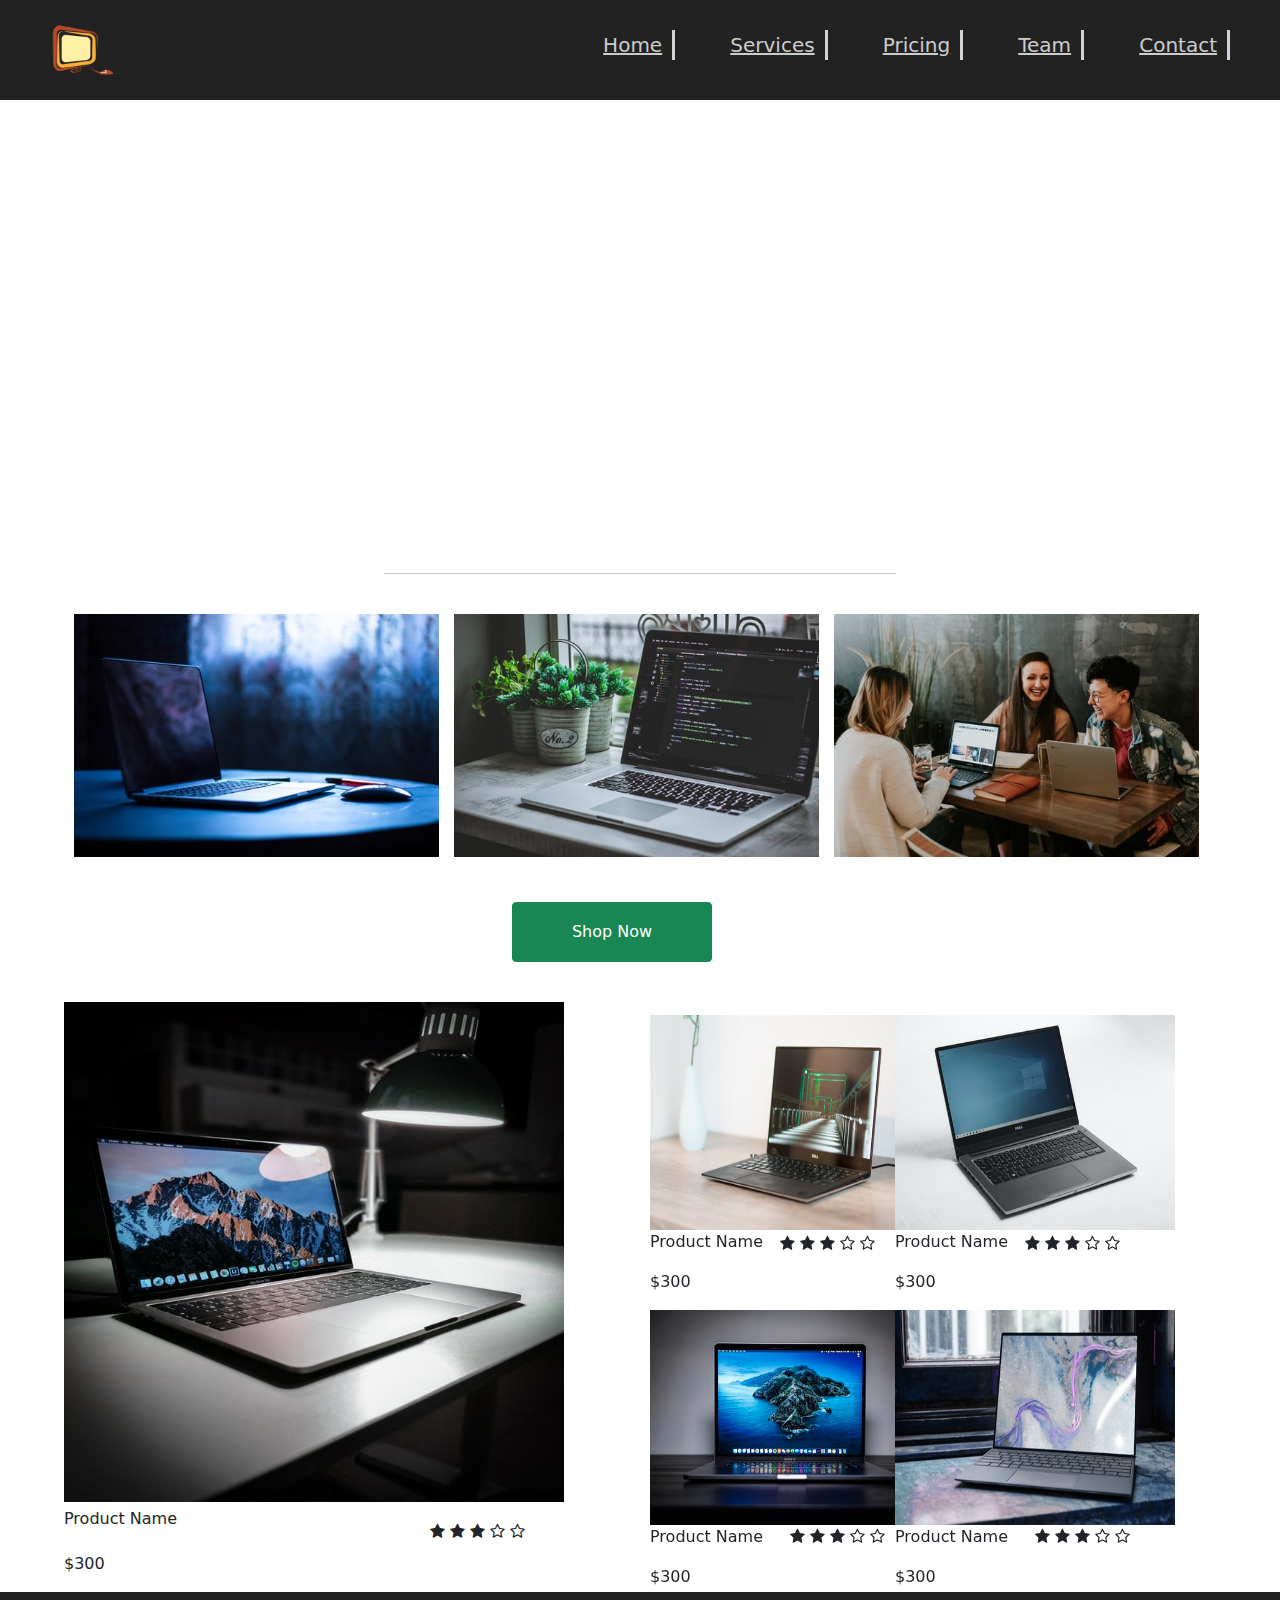
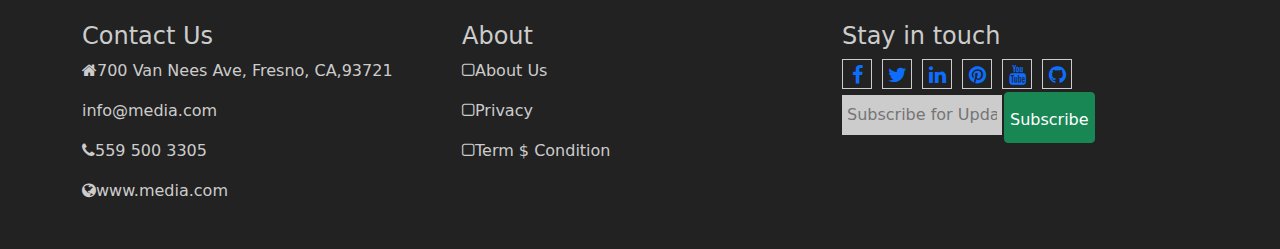
<file: index.html>
<!Doctype html>
<html lang="en">
<head>
    <meta charset="UTF-8">
    <meta http-equiv="X-UA-Compatible" content="IE=edge">
    <meta name="viewport" content="width=device-width, initial-scale=1.0">
    <link rel="stylesheet" href="index.css">
    <link rel="stylesheet" href="font-awesome-4.7.0/css/font-awesome.min.css">
    <link rel="stylesheet" href="Bootstrap/bootstrap-5.1.0-dist/css/bootstrap.min.css">
    <link rel="styledheet" href="services.css">
    <link rel="stylesheet" href="pricing.css">
    <link rel="stylesheet" href="team.css">
    <link rel="stylesheet" href="contact.css">

        
</head>
<body>

    <!-- NAVBAR-->
    <div id="home"></div>
    <div id="navbar">
        <ul>
         <li id="ab">
             <a href="https://www.google.com/"><img src="image/e14438c0b75d42e0201ab30f49c95693.png" alt="logo" class="logo">
            </a></li>
              <div class="link">   
         <li><a href="index.html" >Home</a></li>
            <li><a href="services.html" >Services</a></li>
            <li><a href="pricing.html">Pricing</a></li>
            <li><a href="team.html">Team</a></li>
            <li><a href="contact.html">Contact</a></li>
            
            </div>
        </ul>
    </div>


   <!--HEADER-->
   <header>
    <iframe width="1350" height="550" src="https://www.youtube.com/embed/1aqI7EnfbVM">
    </iframe>
    <hr id="line">
   </header>

    <!--SECTION-->

       <section>
         <img src="image/1.jpg" alt="Boy Go To School">
         <img src="image/2.jpg" alt="Boy Go To School">
         <img src="image/3.jpg" alt="Boy Go To School">
        </section>
          
        <!--Button-->
        <div>
        <a href="contact.html">
        <button class="btn btn-success btn-section"  type="button" value="go to link"> Shop Now</button></a>
        </div>
        

        <!--ARTICLE-->
    <article>
        <img class="art" src="image/5.jpg" alt="Boy Go To School">
        <p>Product Name</p>
        <div class="star-rate">
        <i class="fa fa-star" aria-hidden="true"></i>
        <i class="fa fa-star" aria-hidden="true"></i>
        <i class="fa fa-star" aria-hidden="true"></i>
        <i class="fa fa-star-o" aria-hidden="true"></i>
        <i class="fa fa-star-o" aria-hidden="true"></i>
        </div>
        <p>$300</p>
    </article>


    <!--ASIDE-->

    <aside class="first-aside">
        <div class="hei">
        <img class="four-img" src="image/4.jpg" alt="Boy Go To School">
        <p>Product Name</p>
        <div class="star1">
        <i class="fa fa-star" aria-hidden="true"></i>
        <i class="fa fa-star" aria-hidden="true"></i>
        <i class="fa fa-star" aria-hidden="true"></i>
        <i class="fa fa-star-o" aria-hidden="true"></i>
        <i class="fa fa-star-o" aria-hidden="true"></i>
        </div>
        <p>$300</p>
       </div>

       <div>
        <img class="four-img" src="image/6.jpg" alt="Boy Go To School">
        <p>Product Name</p>
        <div class="star2">
        <i class="fa fa-star" aria-hidden="true"></i>
        <i class="fa fa-star" aria-hidden="true"></i>
        <i class="fa fa-star" aria-hidden="true"></i>
        <i class="fa fa-star-o" aria-hidden="true"></i>
        <i class="fa fa-star-o" aria-hidden="true"></i>
        </div>
        <p>$300</p>
       </div>
       </aside>


    <aside class="aside1">
       <div>
        <img class="four-img" src="image/7.jpg" alt="Boy Go To School">
        <p>Product Name</p>
        <div class="star1">
        <i class="fa fa-star" aria-hidden="true"></i>
        <i class="fa fa-star" aria-hidden="true"></i>
        <i class="fa fa-star" aria-hidden="true"></i>
        <i class="fa fa-star-o" aria-hidden="true"></i>
        <i class="fa fa-star-o" aria-hidden="true"></i>
        </div>
        <p>$300</p>
       </div>

       <div>
        <img class="four-img" src="image/8.jpg" alt="Boy Go To School">
        <p>Product Name</p>
        <div class="star2">
        <i class="fa fa-star" aria-hidden="true"></i>
        <i class="fa fa-star" aria-hidden="true"></i>
        <i class="fa fa-star" aria-hidden="true"></i>
        <i class="fa fa-star-o" aria-hidden="true"></i>
        <i class="fa fa-star-o" aria-hidden="true"></i>
        </div>
        <p>$300</p>
       </div>
        </aside>

    

    <!--FOOTER-->

    <div id="footer" class="footer">
        <div class="container">
            <div class="row">
                <div class="col-lg-4 col-md-4">
                <h4>Contact Us</h4>
                <p><i class="fa fa-home" aria-hidden="true"></i>700 Van Nees Ave, Fresno, CA,93721 </p>
                <p><i class="fa fa-envelop" aria-hidden="true"></i>info@media.com</p>
                <p><i class="fa fa-phone" aria-hidden="true"></i>559 500 3305</p> 
                <p><i class="fa fa-globe" aria-hidden="true"></i>www.media.com</p>                   
                </div>

                <div class="col-lg-4 col-md-4">
                    <h4>About</h4>
                    <p><i class="fa fa-square-o" aria-hidden="true"></i>About Us</p>
                    <p><i class="fa fa-square-o" aria-hidden="true"></i>Privacy</p>
                    <p><i class="fa fa-square-o" aria-hidden="true"></i>Term $ Condition</p> 
                </div>

                    <div class="col-lg-4 col-md-4">
                        <h4>Stay in touch</h4>
                           <a href="https://www.facebook.com/"><i class="social fa fa-facebook" aria-hidden="true"></i></a>
                           <a href="https://twitter.com/"><i class="social fa fa-twitter" aria-hidden="true"></i></a>
                           <a href="https://www.linkedin.com/"><i class="social fa fa-linkedin" aria-hidden="true"></i></a> 
                           <a href="https://www.pinterest.com/"><i class="social fa fa-pinterest" aria-hidden="true"></i></a>
                           <a href="https://www.youtube.com/"><i class="social fa fa-youtube" aria-hidden="true"></i></a>
                           <a href="https://www.github.com/"><i class="social fa fa-github" aria-hidden="true"></i></a><br>
                           <input type="email" placeholder="Subscribe for Updates"><button class="btn btn-success" onclick="alert('Thank You For Subscibe')">Subscribe</button>                   
                        </div>
            </div>
        </div>
    </div>





</body>
</html>
</file>
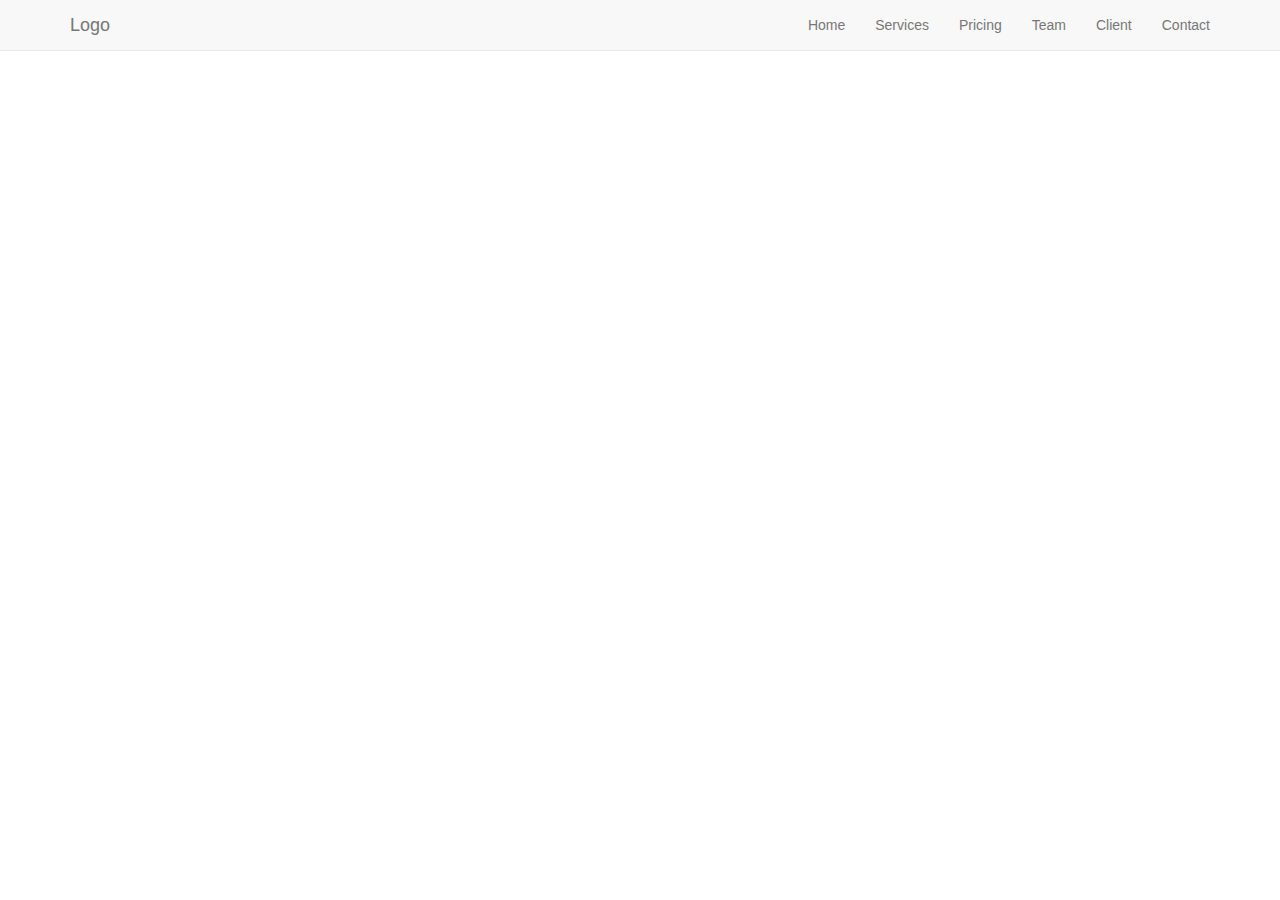
<file: Bootstrap/bootstrap-5.1.0-dist/index.html>
<!Doctype html>
<html lang="en">
  <head>
    <!-- Required meta tags -->
    <meta charset="utf-8">
    <meta name="viewport" content="width=device-width, initial-scale=1">
    <link rel="stylesheet" href="https://maxcdn.bootstrapcdn.com/bootstrap/3.4.1/css/bootstrap.min.css">
    <script src="https://ajax.googleapis.com/ajax/libs/jquery/3.5.1/jquery.min.js"></script>
    <script src="https://maxcdn.bootstrapcdn.com/bootstrap/3.4.1/js/bootstrap.min.js"></script>

    <link href="css/style.css" rel="stylesheet">
    
    <title>Hello, world!</title>   
</head>

  </head>
  <body>
    <!--NAVIGATION-->

    <div id="myNavbar" class="navbar navbar-default navbar-fixed-top" role="navigation">
        <div class="container">
            <div class="navbar-header">
                <button type="button" class="navbar-toggle" data-toggle="collapse" data-target=".navbar-collapse">
                    <span class="icon-bar"></span>
                    <span class="icon-bar"></span>
                    <span class="icon-bar"></span>
                </button>
                    <a href="#" class="navbar-brand">Logo</a>
            </div>
            <div class="navbar-collapse collapse">
                <ul class="nav navbar-nav navbar-right">
                    <li><a href="#header">Home</a></li>
                    <li><a href="#services">Services</a></li>
                    <li><a href="#pricing">Pricing</a></li>
                    <li><a href="#team">Team</a></li>
                    <li><a href="#client">Client</a></li>
                    <li><a href="#contact">Contact</a></li>
                </ul> 
            </div>
        </div>
    </div>

    











    
  </body>
</html>
</file>
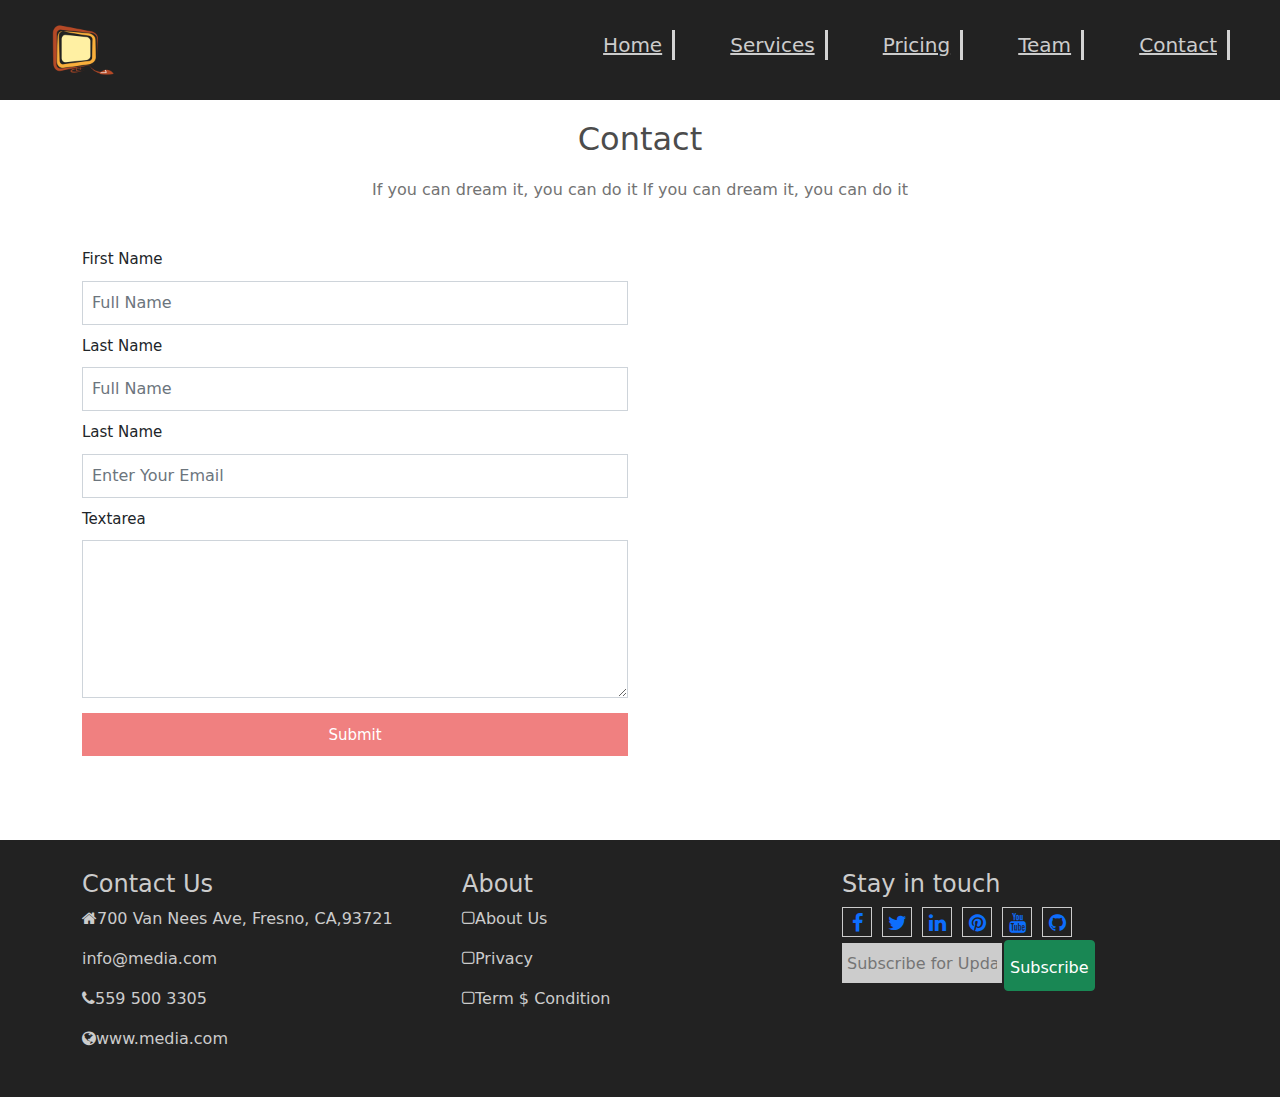
<file: contact.html>
<!Doctype html>
<html lang="en">
<head>
    <meta charset="UTF-8">
    <meta http-equiv="X-UA-Compatible" content="IE=edge">
    <meta name="viewport" content="width=device-width, initial-scale=1.0">
    <link rel="stylesheet" href="index.css">
    <link rel="stylesheet" href="font-awesome-4.7.0/css/font-awesome.min.css">
    <link rel="stylesheet" href="Bootstrap/bootstrap-5.1.0-dist/css/bootstrap.min.css">
    <link rel="stylesheet" href="services.css">
    <link rel="stylesheet" href="First Home Work.css">
    <link rel="stylesheet" href="pricing.css">
    <link rel="stylesheet" href="team.css">
    <link rel="stylesheet" href="contact.css">
        
</head>
<body>

    <!-- NAVBAR-->
    <div id="home"></div>
    <div id="navbar">
        <ul>
         <li id="ab">
             <a href="https://www.google.com/"><img src="image/e14438c0b75d42e0201ab30f49c95693.png" alt="logo" class="logo">
            </a></li>
              <div class="link">   
         <li><a href="index.html">Home</a></li>
            <li><a href="services.html" >Services</a></li>
            <li><a href="pricing.html" >Pricing</a></li>
            <li><a href="team.html">Team</a></li>
            <li><a href="contact.html">Contact</a></li>
            
            </div>
        </ul>
    </div>


     <!--CONTACT PAGE-->
          
     <form action="/action_page.php">
        <div id="contact" class="contact">
            <div class="container">
                <div class="row">
                    
                    <h2>Contact</h2>
                    <p>If you can dream it, you can do it If you can dream it, you can do it</p>
                    <div class="col-lg-6 col-md-6">
                        <label for="fname">First Name</label>
                        <input type="text" class="form-control"  placeholder="Full Name">

                        <label for="lname">Last Name</label>
                        <input type="text" class="form-control"  placeholder="Full Name">

                        <label for="email">Last Name</label>
                        <input type="text" class="form-control"  placeholder="Enter Your Email">

                        <label for="text">Textarea</label>
                        <textarea name="" cols="80" rows="6" class="form-control"></textarea>
                        <button class="btn btn-lg"
                        onclick="alert('Your Information Is Received')">Submit</button>
                    </div>
                    <div class="col-lg-6 col-md-6">
                      <iframe width="650" height="515" src="https://www.google.com/maps/embed?pb=!1m18!1m12!1m3!1d3197.6042401462955!2d-119.78796568552866!3d36.73206497996261!2m3!1f0!2f0!3f0!3m2!1i1024!2i768!4f13.1!3m3!1m2!1s0x809460a5cfdf4b6b%3A0xab092ce50c284a0a!2sBitwise%20Industries!5e0!3m2!1sen!2sus!4v1631673022976!5m2!1sen!2sus"></iframe>
                      </iframe>
                    </div>
                </div>
            </div>
        </div>
  </form>


    
    
    <div id="footer" class="footer">
        <div class="container">
            <div class="row">
                <div class="col-lg-4 col-md-4">
                <h4>Contact Us</h4>
                <p><i class="fa fa-home" aria-hidden="true"></i>700 Van Nees Ave, Fresno, CA,93721 </p>
                <p><i class="fa fa-envelop" aria-hidden="true"></i>info@media.com</p>
                <p><i class="fa fa-phone" aria-hidden="true"></i>559 500 3305</p> 
                <p><i class="fa fa-globe" aria-hidden="true"></i>www.media.com</p>                   
                </div>

                <div class="col-lg-4 col-md-4">
                    <h4>About</h4>
                    <p><i class="fa fa-square-o" aria-hidden="true"></i>About Us</p>
                    <p><i class="fa fa-square-o" aria-hidden="true"></i>Privacy</p>
                    <p><i class="fa fa-square-o" aria-hidden="true"></i>Term $ Condition</p> 
                </div>

                    <div class="col-lg-4 col-md-4">
                        <h4>Stay in touch</h4>
                           <a href="https://www.facebook.com/"><i class="social fa fa-facebook" aria-hidden="true"></i></a>
                           <a href="https://twitter.com/"><i class="social fa fa-twitter" aria-hidden="true"></i></a>
                           <a href="https://www.linkedin.com/"><i class="social fa fa-linkedin" aria-hidden="true"></i></a> 
                           <a href="https://www.pinterest.com/"><i class="social fa fa-pinterest" aria-hidden="true"></i></a>
                           <a href="https://www.youtube.com/"><i class="social fa fa-youtube" aria-hidden="true"></i></a>
                           <a href="https://www.github.com/"><i class="social fa fa-github" aria-hidden="true"></i></a><br>
                           <input type="email" placeholder="Subscribe for Updates"><button class="btn btn-success" onclick="alert('Thank You For Subscibe')">Subscribe</button>                   
                        </div>
            </div>
        </div>
    </div>

    </body>
    </html>
</file>
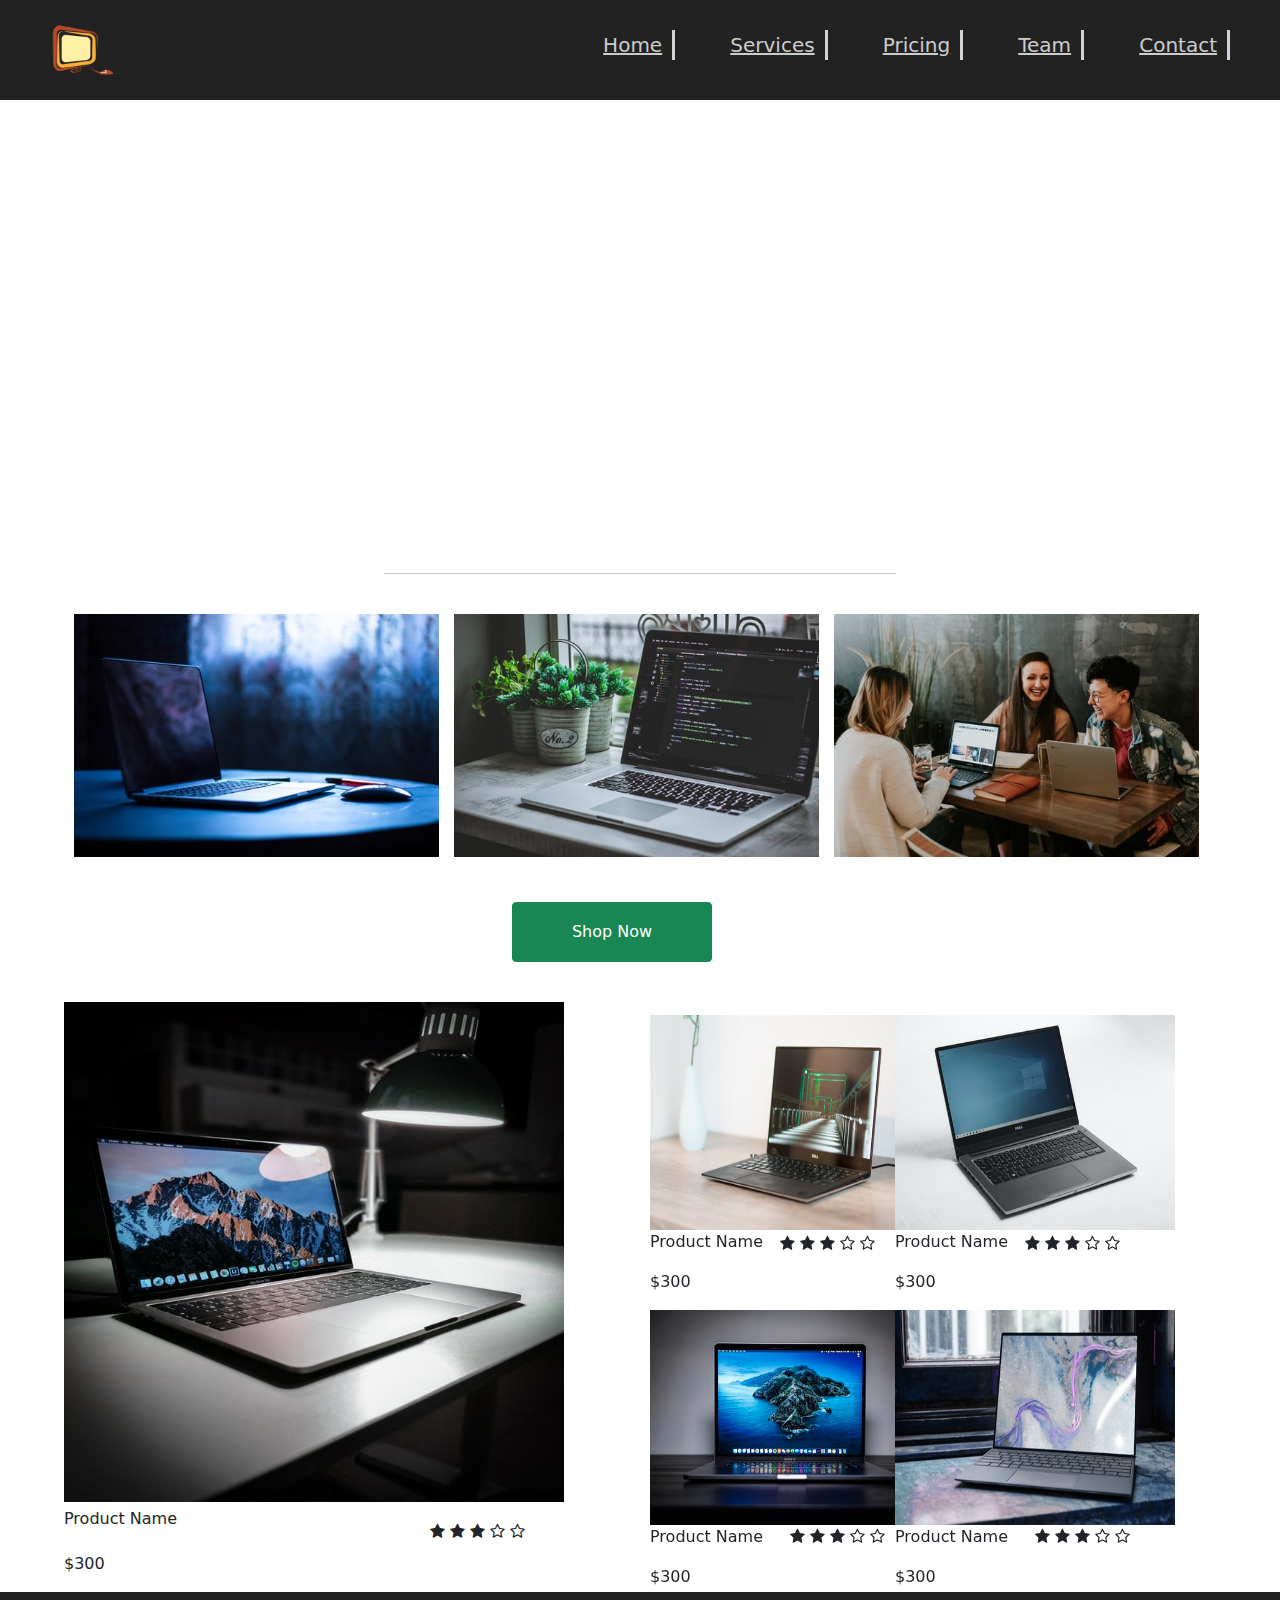
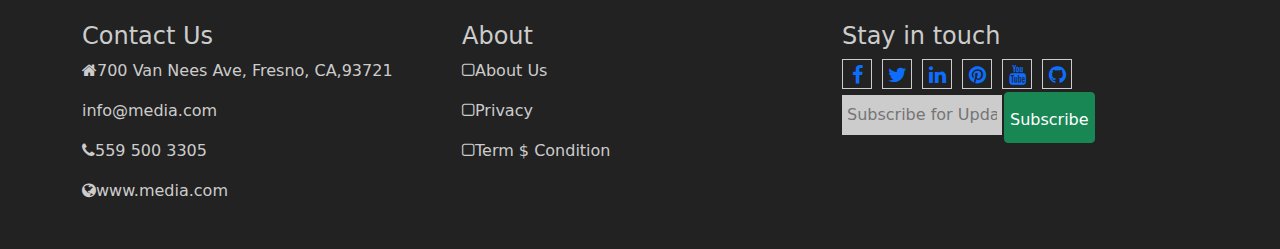
<file: homework.html>
<!Doctype html>
<html lang="en">
<head>
    <meta charset="UTF-8">
    <meta http-equiv="X-UA-Compatible" content="IE=edge">
    <meta name="viewport" content="width=device-width, initial-scale=1.0">
    <link rel="stylesheet" href="First Home Work.css">
    <link rel="stylesheet" href="font-awesome-4.7.0/css/font-awesome.min.css">
    <link rel="stylesheet" href="Bootstrap/bootstrap-5.1.0-dist/css/bootstrap.min.css">
    <link rel="styledheet" href="services.css">
    <link rel="stylesheet" href="pricing.css">
    <link rel="stylesheet" href="team.css">
    <link rel="stylesheet" href="contact.css">

        
</head>
<body>

    <!-- NAVBAR-->
    <div id="home"></div>
    <div id="navbar">
        <ul>
         <li id="ab">
             <a href="https://www.google.com/"><img src="/image/e14438c0b75d42e0201ab30f49c95693.png" alt="logo" class="logo">
            </a></li>
              <div class="link">   
         <li><a href="#home" >Home</a></li>
            <li><a href="services.html" >Services</a></li>
            <li><a href="pricing.html">Pricing</a></li>
            <li><a href="team.html">Team</a></li>
            <li><a href="contact.html">Contact</a></li>
            
            </div>
        </ul>
    </div>


   <!--HEADER-->
   <header>
    <iframe width="1350" height="550" src="https://www.youtube.com/embed/1aqI7EnfbVM">
    </iframe>
    <hr id="line">
   </header>

    <!--SECTION-->

       <section>
         <img src="image/1.jpg" alt="Boy Go To School">
         <img src="image/2.jpg" alt="Boy Go To School">
         <img src="image/3.jpg" alt="Boy Go To School">
        </section>
          
        <!--Button-->
        <div>
        <a href="https://google.com">
        <button class="btn btn-success btn-section"  type="button" value="go to link"> Shop Now</button></a>
        </div>
        

        <!--ARTICLE-->
    <article>
        <img class="art" src="image/5.jpg" alt="Boy Go To School">
        <p>Product Name</p>
        <div class="star-rate">
        <i class="fa fa-star" aria-hidden="true"></i>
        <i class="fa fa-star" aria-hidden="true"></i>
        <i class="fa fa-star" aria-hidden="true"></i>
        <i class="fa fa-star-o" aria-hidden="true"></i>
        <i class="fa fa-star-o" aria-hidden="true"></i>
        </div>
        <p>$300</p>
    </article>


    <!--ASIDE-->

    <aside class="first-aside">
        <div class="hei">
        <img class="four-img" src="image/4.jpg" alt="Boy Go To School">
        <p>Product Name</p>
        <div class="star1">
        <i class="fa fa-star" aria-hidden="true"></i>
        <i class="fa fa-star" aria-hidden="true"></i>
        <i class="fa fa-star" aria-hidden="true"></i>
        <i class="fa fa-star-o" aria-hidden="true"></i>
        <i class="fa fa-star-o" aria-hidden="true"></i>
        </div>
        <p>$300</p>
       </div>

       <div>
        <img class="four-img" src="image/6.jpg" alt="Boy Go To School">
        <p>Product Name</p>
        <div class="star2">
        <i class="fa fa-star" aria-hidden="true"></i>
        <i class="fa fa-star" aria-hidden="true"></i>
        <i class="fa fa-star" aria-hidden="true"></i>
        <i class="fa fa-star-o" aria-hidden="true"></i>
        <i class="fa fa-star-o" aria-hidden="true"></i>
        </div>
        <p>$300</p>
       </div>
       </aside>


    <aside class="aside1">
       <div>
        <img class="four-img" src="image/7.jpg" alt="Boy Go To School">
        <p>Product Name</p>
        <div class="star1">
        <i class="fa fa-star" aria-hidden="true"></i>
        <i class="fa fa-star" aria-hidden="true"></i>
        <i class="fa fa-star" aria-hidden="true"></i>
        <i class="fa fa-star-o" aria-hidden="true"></i>
        <i class="fa fa-star-o" aria-hidden="true"></i>
        </div>
        <p>$300</p>
       </div>

       <div>
        <img class="four-img" src="image/8.jpg" alt="Boy Go To School">
        <p>Product Name</p>
        <div class="star2">
        <i class="fa fa-star" aria-hidden="true"></i>
        <i class="fa fa-star" aria-hidden="true"></i>
        <i class="fa fa-star" aria-hidden="true"></i>
        <i class="fa fa-star-o" aria-hidden="true"></i>
        <i class="fa fa-star-o" aria-hidden="true"></i>
        </div>
        <p>$300</p>
       </div>
        </aside>

    

    <!--FOOTER-->

    <div id="footer" class="footer">
        <div class="container">
            <div class="row">
                <div class="col-lg-4 col-md-4">
                <h4>Contact Us</h4>
                <p><i class="fa fa-home" aria-hidden="true"></i>700 Van Nees Ave, Fresno, CA,93721 </p>
                <p><i class="fa fa-envelop" aria-hidden="true"></i>info@media.com</p>
                <p><i class="fa fa-phone" aria-hidden="true"></i>559 500 3305</p> 
                <p><i class="fa fa-globe" aria-hidden="true"></i>www.media.com</p>                   
                </div>

                <div class="col-lg-4 col-md-4">
                    <h4>About</h4>
                    <p><i class="fa fa-square-o" aria-hidden="true"></i>About Us</p>
                    <p><i class="fa fa-square-o" aria-hidden="true"></i>Privacy</p>
                    <p><i class="fa fa-square-o" aria-hidden="true"></i>Term $ Condition</p> 
                </div>

                    <div class="col-lg-4 col-md-4">
                        <h4>Stay in touch</h4>
                           <a href="https://www.facebook.com/"><i class="social fa fa-facebook" aria-hidden="true"></i></a>
                           <a href="https://twitter.com/"><i class="social fa fa-twitter" aria-hidden="true"></i></a>
                           <a href="https://www.linkedin.com/"><i class="social fa fa-linkedin" aria-hidden="true"></i></a> 
                           <a href="https://www.pinterest.com/"><i class="social fa fa-pinterest" aria-hidden="true"></i></a>
                           <a href="https://www.youtube.com/"><i class="social fa fa-youtube" aria-hidden="true"></i></a>
                           <a href="https://www.github.com/"><i class="social fa fa-github" aria-hidden="true"></i></a><br>
                           <input type="email" placeholder="Subscribe for Updates"><button class="btn btn-success" onclick="alert('Thank You For Subscibe')">Subscribe</button>                   
                        </div>
            </div>
        </div>
    </div>





</body>
</html>
</file>
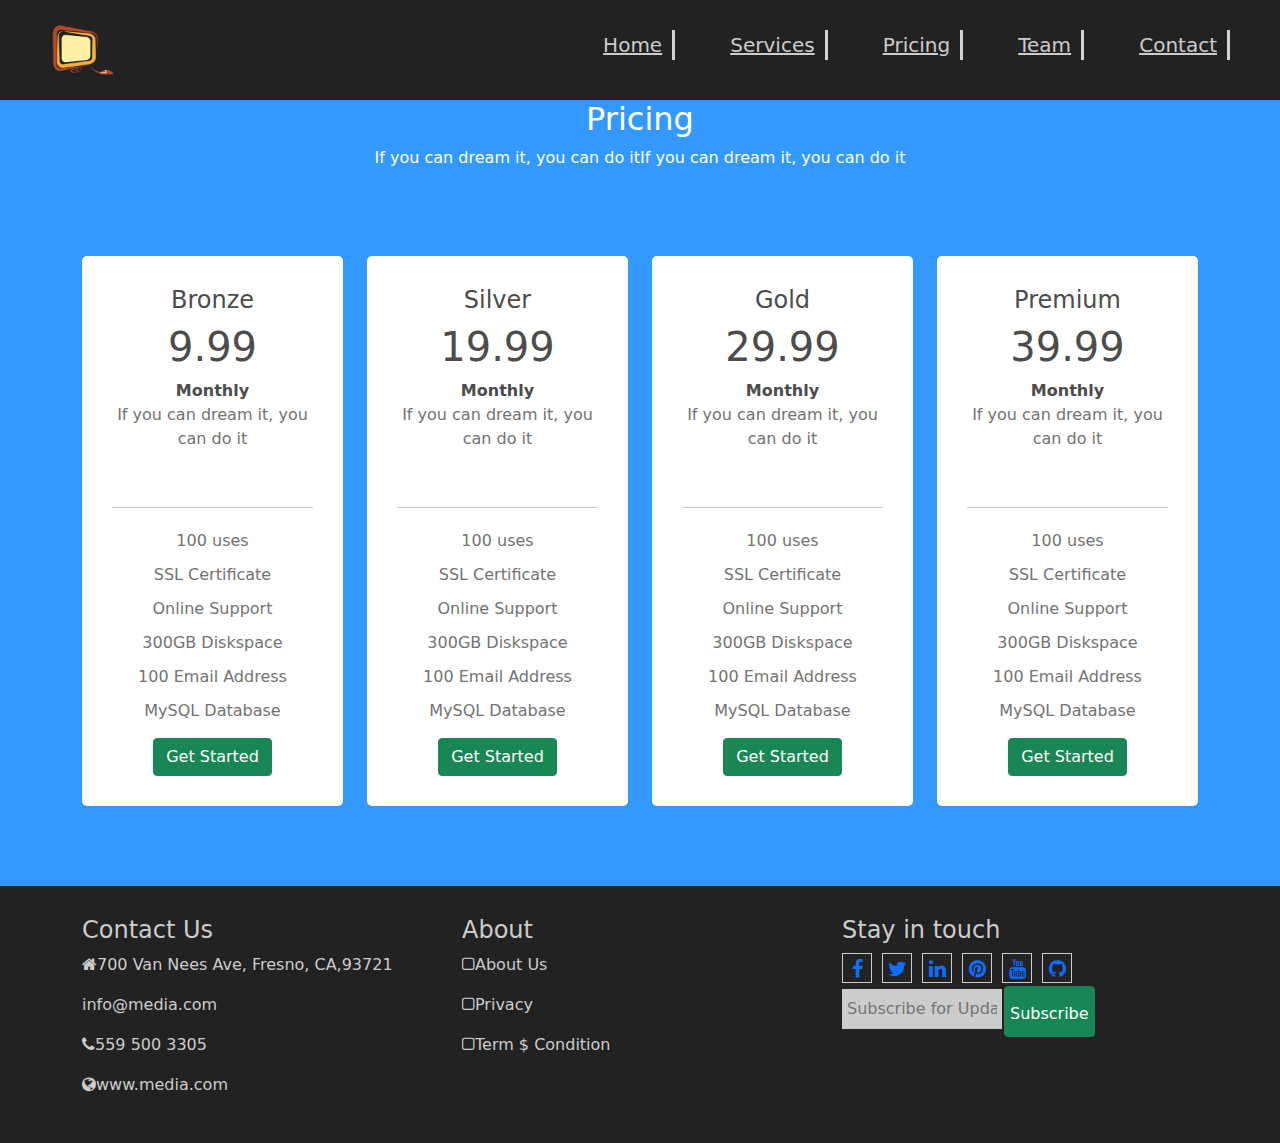
<file: pricing.html>
<!Doctype html>
<html lang="en">
<head>
    <meta charset="UTF-8">
    <meta http-equiv="X-UA-Compatible" content="IE=edge">
    <meta name="viewport" content="width=device-width, initial-scale=1.0">
    <link rel="stylesheet" href="index.css">
    <link rel="stylesheet" href="font-awesome-4.7.0/css/font-awesome.min.css">
    <link rel="stylesheet" href="Bootstrap/bootstrap-5.1.0-dist/css/bootstrap.min.css">
    <link rel="stylesheet" href="services.css">
    <link rel="stylesheet" href="First Home Work.css">
    <link rel="stylesheet" href="pricing.css">
    <link rel="stylesheet" href="team.css">
    <link rel="stylesheet" href="contact.css">
        
</head>
<body>

    <!-- NAVBAR-->
    <div id="home"></div>
    <div id="navbar">
        <ul>
         <li id="ab">
             <a href="https://www.google.com/"><img src="image/e14438c0b75d42e0201ab30f49c95693.png" alt="logo" class="logo">
            </a></li>
              <div class="link">   
         <li><a href="index.html">Home</a></li>
            <li><a href="services.html" >Services</a></li>
            <li><a href="pricing.html" >Pricing</a></li>
            <li><a href="team.html">Team</a></li>
            <li><a href="contact.html">Contact</a></li>
            
            </div>
        </ul>
    </div>


 <!--PRICING-->
 <div id="pricing" class="pricing">
    <div class="container">
        <div class="row">
            <h2>Pricing</h2>
            <p>If you can dream it, you can do itIf you can dream it, you can do it</p>
            <div class="col-lg-3 col-md-3">
                <div class="pacakages">
                    <h4>Bronze</h4>
                    <h1>9.99</h1>
                    <b>Monthly</b>
                    <p>If you can dream it, you can do it</p>
                    <hr>
                    <li>100 uses</li>
                    <li>SSL Certificate</li>
                    <li>Online Support</li>
                    <li>300GB Diskspace</li>
                    <li>100 Email Address</li>
                    <li>MySQL Database</li>
                    <a href="#contact"><button class="btn btn-success">Get Started</button></a>
                </div>
                </div>

                <div class="col-lg-3 col-md-3">
                    <div class="pacakages">
                        <h4>Silver</h4>
                        <h1>19.99</h1>
                        <b>Monthly</b>
                        <p>If you can dream it, you can do it</p>
                        <hr>
                        <li>100 uses</li>
                        <li>SSL Certificate</li>
                        <li>Online Support</li>
                        <li>300GB Diskspace</li>
                        <li>100 Email Address</li>
                        <li>MySQL Database</li>
                        <a href="#contact"><button class="btn btn-success">Get Started</button></a>
                    </div>
                    </div>


                    <div class="col-lg-3 col-md-3">
                        <div class="pacakages">
                            <h4>Gold</h4>
                            <h1>29.99</h1>
                            <b>Monthly</b>
                            <p>If you can dream it, you can do it</p>
                            <hr>
                            <li>100 uses</li>
                            <li>SSL Certificate</li>
                            <li>Online Support</li>
                            <li>300GB Diskspace</li>
                            <li>100 Email Address</li>
                            <li>MySQL Database</li>
                            <a href="#contact"><button class="btn btn-success">Get Started</button></a>
                        </div>
                        </div>


                        <div class="col-lg-3 col-md-3">
                            <div class="pacakages">
                                <h4>Premium</h4>
                                <h1>39.99</h1>
                                <b>Monthly</b>
                                <p>If you can dream it, you can do it</p>
                                <hr>
                                <li>100 uses</li>
                                <li>SSL Certificate</li>
                                <li>Online Support</li>
                                <li>300GB Diskspace</li>
                                <li>100 Email Address</li>
                                <li>MySQL Database</li>
                                <a href="#contact"><button class="btn btn-success">Get Started</button></a>
                            </div>
                            </div>
            </div>
        </div>
    </div>
<!--End Pricing Section-->

    
    
    <div id="footer" class="footer">
        <div class="container">
            <div class="row">
                <div class="col-lg-4 col-md-4">
                <h4>Contact Us</h4>
                <p><i class="fa fa-home" aria-hidden="true"></i>700 Van Nees Ave, Fresno, CA,93721 </p>
                <p><i class="fa fa-envelop" aria-hidden="true"></i>info@media.com</p>
                <p><i class="fa fa-phone" aria-hidden="true"></i>559 500 3305</p> 
                <p><i class="fa fa-globe" aria-hidden="true"></i>www.media.com</p>                   
                </div>

                <div class="col-lg-4 col-md-4">
                    <h4>About</h4>
                    <p><i class="fa fa-square-o" aria-hidden="true"></i>About Us</p>
                    <p><i class="fa fa-square-o" aria-hidden="true"></i>Privacy</p>
                    <p><i class="fa fa-square-o" aria-hidden="true"></i>Term $ Condition</p> 
                </div>

                    <div class="col-lg-4 col-md-4">
                        <h4>Stay in touch</h4>
                           <a href="https://www.facebook.com/"><i class="social fa fa-facebook" aria-hidden="true"></i></a>
                           <a href="https://twitter.com/"><i class="social fa fa-twitter" aria-hidden="true"></i></a>
                           <a href="https://www.linkedin.com/"><i class="social fa fa-linkedin" aria-hidden="true"></i></a> 
                           <a href="https://www.pinterest.com/"><i class="social fa fa-pinterest" aria-hidden="true"></i></a>
                           <a href="https://www.youtube.com/"><i class="social fa fa-youtube" aria-hidden="true"></i></a>
                           <a href="https://www.github.com/"><i class="social fa fa-github" aria-hidden="true"></i></a><br>
                           <input type="email" placeholder="Subscribe for Updates"><button class="btn btn-success" onclick="alert('Thank You For Subscibe')">Subscribe</button>                   
                        </div>
            </div>
        </div>
    </div>

    </body>
    </html>
</file>
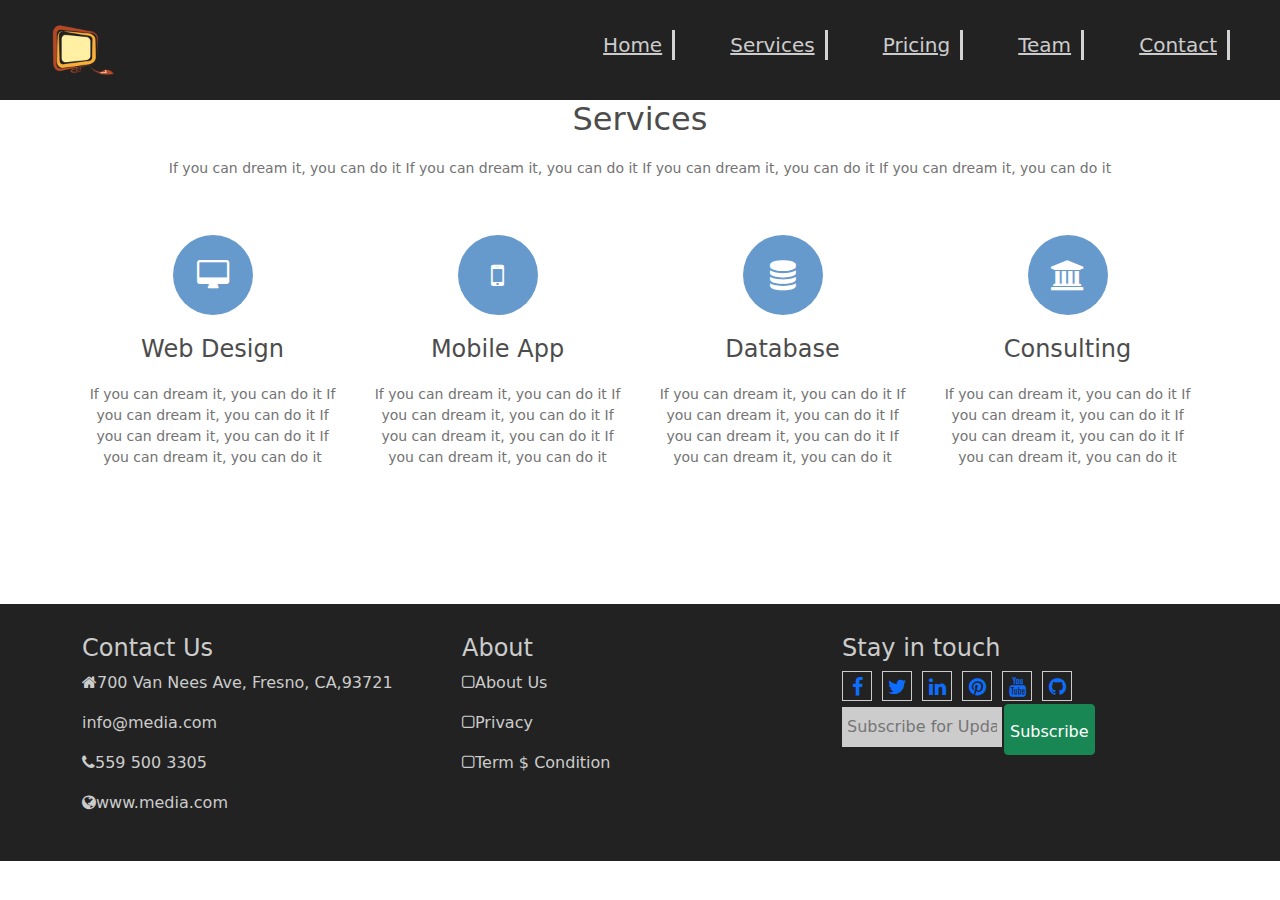
<file: services.html>
<!Doctype html>
<html lang="en">
<head>
    <meta charset="UTF-8">
    <meta http-equiv="X-UA-Compatible" content="IE=edge">
    <meta name="viewport" content="width=device-width, initial-scale=1.0">
    <link rel="stylesheet" href="index.css">
    <link rel="stylesheet" href="font-awesome-4.7.0/css/font-awesome.min.css">
    <link rel="stylesheet" href="Bootstrap/bootstrap-5.1.0-dist/css/bootstrap.min.css">
    <link rel="stylesheet" href="services.css">
    <link rel="stylesheet" href="First Home Work.css">
    <link rel="stylesheet" href="pricing.css">
    <link rel="stylesheet" href="team.css">
    <link rel="stylesheet" href="contact.css">

        
</head>
<body>

    <!-- NAVBAR-->
    <div id="home"></div>
    <div id="navbar">
        <ul>
         <li id="ab">
             <a href="https://www.google.com/"><img src="image/e14438c0b75d42e0201ab30f49c95693.png" alt="logo" class="logo">
            </a></li>
              <div class="link">   
         <li><a href="index.html">Home</a></li>
            <li><a href="services.html">Services</a></li>
            <li><a href="pricing.html">Pricing</a></li>
            <li><a href="team.html">Team</a></li>
            <li><a href="contact.html">Contact</a></li>
            
            </div>
        </ul>
    </div>


      <!--SERVICE SECTION-->
            
      <div id="services" class="services">
        <div class="container">
            <h2>Services</h2>
            <p>If you can dream it, you can do it If you can dream it, you can do it
                If you can dream it, you can do it If you can dream it, you can do it
            </p>
            <div class="row">
                <div class="col-lg-3 col-md-3">
                    <i class="fa fa-desktop" aria-hidden="true"></i>
                    <h4>Web Design</h4>
                    <p>If you can dream it, you can do it If you can dream it, you can do it If you can dream it, you can do it If you can dream it, you can do it</p>
            </div>
            <div class="col-lg-3 col-md-3">
                <i class="fa fa-mobile" aria-hidden="true"></i>
                <h4>Mobile App</h4>
                <p>If you can dream it, you can do it If you can dream it, you can do it If you can dream it, you can do it If you can dream it, you can do it</p>
        </div>
        <div class="col-lg-3 col-md-3">
            <i class="fa fa-database" aria-hidden="true"></i>
            <h4>Database</h4>
            <p>If you can dream it, you can do it If you can dream it, you can do it If you can dream it, you can do it If you can dream it, you can do it</p>
    </div>
    <div class="col-lg-3 col-md-3">
        <i class="fa fa-university" aria-hidden="true"></i>
        <h4>Consulting</h4>
        <p>If you can dream it, you can do it If you can dream it, you can do it If you can dream it, you can do it If you can dream it, you can do it</p>
</div>
                </div>
        </div>
    </div>
    <!--END SERVICE SECTION-->
    
    
    <div id="footer" class="footer">
        <div class="container">
            <div class="row">
                <div class="col-lg-4 col-md-4">
                <h4>Contact Us</h4>
                <p><i class="fa fa-home" aria-hidden="true"></i>700 Van Nees Ave, Fresno, CA,93721 </p>
                <p><i class="fa fa-envelop" aria-hidden="true"></i>info@media.com</p>
                <p><i class="fa fa-phone" aria-hidden="true"></i>559 500 3305</p> 
                <p><i class="fa fa-globe" aria-hidden="true"></i>www.media.com</p>                   
                </div>

                <div class="col-lg-4 col-md-4">
                    <h4>About</h4>
                    <p><i class="fa fa-square-o" aria-hidden="true"></i>About Us</p>
                    <p><i class="fa fa-square-o" aria-hidden="true"></i>Privacy</p>
                    <p><i class="fa fa-square-o" aria-hidden="true"></i>Term $ Condition</p> 
                </div>

                    <div class="col-lg-4 col-md-4">
                        <h4>Stay in touch</h4>
                           <a href="https://www.facebook.com/"><i class="social fa fa-facebook" aria-hidden="true"></i></a>
                           <a href="https://twitter.com/"><i class="social fa fa-twitter" aria-hidden="true"></i></a>
                           <a href="https://www.linkedin.com/"><i class="social fa fa-linkedin" aria-hidden="true"></i></a> 
                           <a href="https://www.pinterest.com/"><i class="social fa fa-pinterest" aria-hidden="true"></i></a>
                           <a href="https://www.youtube.com/"><i class="social fa fa-youtube" aria-hidden="true"></i></a>
                           <a href="https://www.github.com/"><i class="social fa fa-github" aria-hidden="true"></i></a><br>
                           <input type="email" placeholder="Subscribe for Updates"><button class="btn btn-success" onclick="alert('Thank You For Subscibe')">Subscribe</button>                   
                        </div>
            </div>
        </div>
    </div>

    </body>
    </html>
</file>
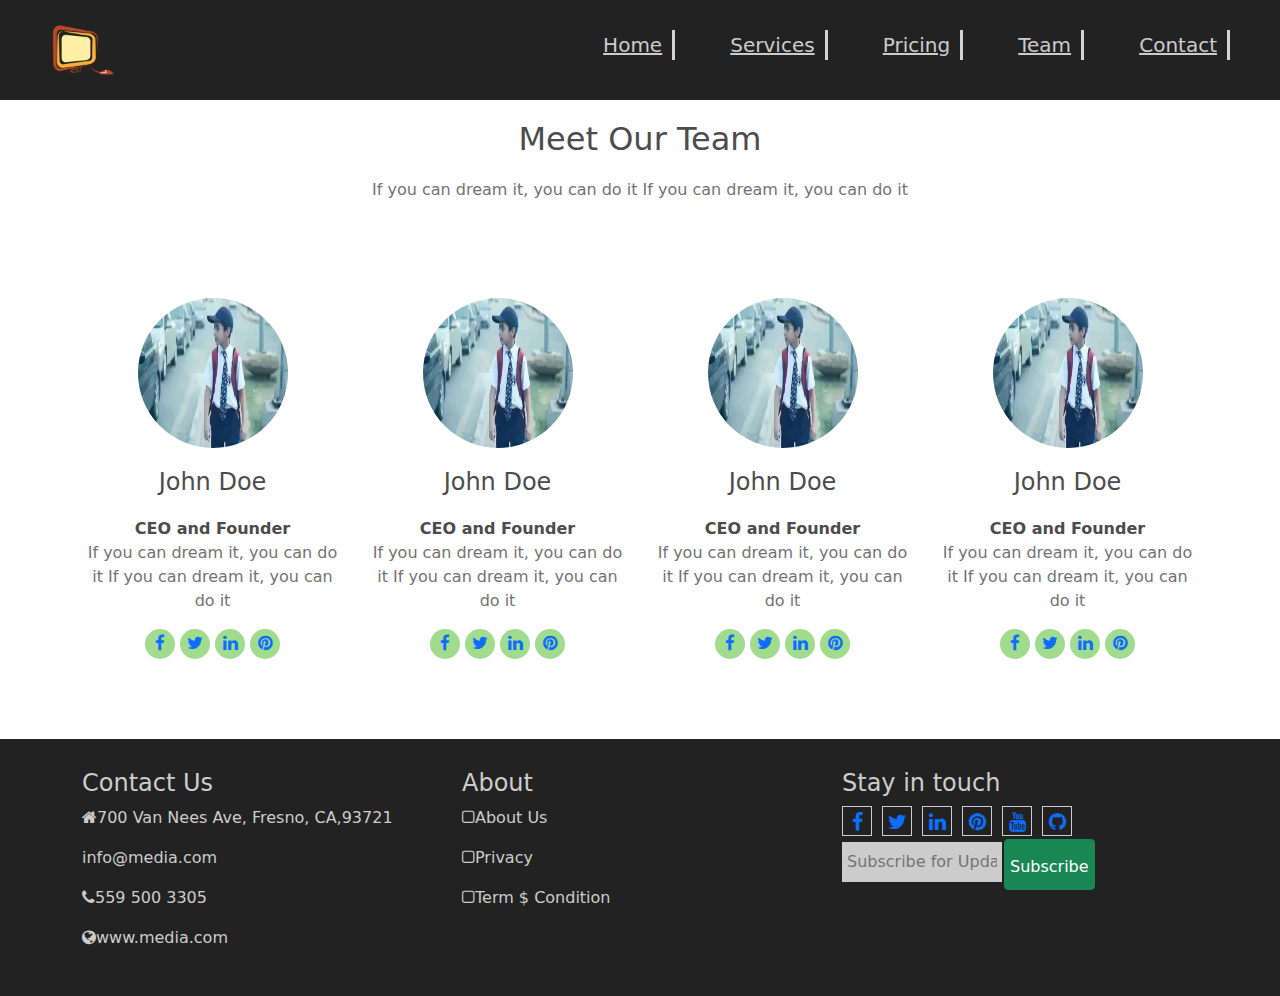
<file: team.html>
<!Doctype html>
<html lang="en">
<head>
    <meta charset="UTF-8">
    <meta http-equiv="X-UA-Compatible" content="IE=edge">
    <meta name="viewport" content="width=device-width, initial-scale=1.0">
    <link rel="stylesheet" href="index.css">
    <link rel="stylesheet" href="font-awesome-4.7.0/css/font-awesome.min.css">
    <link rel="stylesheet" href="Bootstrap/bootstrap-5.1.0-dist/css/bootstrap.min.css">
    <link rel="stylesheet" href="services.css">
    <link rel="stylesheet" href="First Home Work.css">
    <link rel="stylesheet" href="pricing.css">
    <link rel="stylesheet" href="team.css">
    <link rel="stylesheet" href="contact.css">
        
</head>
<body>

    <!-- NAVBAR-->
    <div id="home"></div>
    <div id="navbar">
        <ul>
         <li id="ab">
             <a href="https://www.google.com/"><img src="image/e14438c0b75d42e0201ab30f49c95693.png" alt="logo" class="logo">
            </a></li>
              <div class="link">   
         <li><a href="index.html">Home</a></li>
            <li><a href="services.html" >Services</a></li>
            <li><a href="pricing.html" >Pricing</a></li>
            <li><a href="team.html">Team</a></li>
            <li><a href="contact.html">Contact</a></li>
            
            </div>
        </ul>
    </div>


  <!--TEAM SECTION-->
  <div id="team" class="team">
    <div class="container">
        <div class="row">
            <h2>Meet Our Team</h2>
            <p>If you can dream it, you can do it If you can dream it, you can do it</p>
            <div class=" col-lg-3 col-md-3">
                <img src="/image/safe_image.jpg" alt="Boy">
                <h4>John Doe</h4>
                <b>CEO and Founder</b>
                <p>If you can dream it, you can do it If you can dream it, you can do it</p>
                <a href="https://www.facebook.com/"><i class="fa fa-facebook" aria-hidden="true"></i></a>
                <a href="https://www.twitter.com/"><i class="fa fa-twitter" aria-hidden="true"></i></a>
                <a href="https://www.linkedin.com/"><i class="fa fa-linkedin" aria-hidden="true"></i></a>
                <a href="https://www.pinterest.com/"><i class="fa fa-pinterest" aria-hidden="true"></i></a>
            </div> 

            <div class=" col-lg-3 col-md-3">
                <img src="/image/safe_image.jpg" alt="Boy">
                <h4>John Doe</h4>
                <b>CEO and Founder</b>
                <p>If you can dream it, you can do it If you can dream it, you can do it</p>
                <a href="https://www.facebook.com/"><i class="fa fa-facebook" aria-hidden="true"></i></a>
                <a href="https://www.twitter.com/"><i class="fa fa-twitter" aria-hidden="true"></i></a>
                <a href="https://www.linkedin.com/"><i class="fa fa-linkedin" aria-hidden="true"></i></a>
                <a href="https://www.pinterest.com/"><i class="fa fa-pinterest" aria-hidden="true"></i></a>
            </div> 

            <div class=" col-lg-3 col-md-3">
                <img src="/image/safe_image.jpg" alt="Boy">
                <h4>John Doe</h4>
                <b>CEO and Founder</b>
                <p>If you can dream it, you can do it If you can dream it, you can do it</p>
                <a href="https://www.facebook.com/"><i class="fa fa-facebook" aria-hidden="true"></i></a>
                <a href="https://www.twitter.com/"><i class="fa fa-twitter" aria-hidden="true"></i></a>
                <a href="https://www.linkedin.com/"><i class="fa fa-linkedin" aria-hidden="true"></i></a>
                <a href="https://www.pinterest.com/"><i class="fa fa-pinterest" aria-hidden="true"></i></a>
            </div> 

            <div class=" col-lg-3 col-md-3">
                <img src="/image/safe_image.jpg" alt="Boy">
                <h4>John Doe</h4>
                <b>CEO and Founder</b>
                <p>If you can dream it, you can do it If you can dream it, you can do it</p>
                <a href="https://www.facebook.com/"><i class="fa fa-facebook" aria-hidden="true"></i></a>
                <a href="https://www.twitter.com/"><i class="fa fa-twitter" aria-hidden="true"></i></a>
                <a href="https://www.linkedin.com/"><i class="fa fa-linkedin" aria-hidden="true"></i></a>
                <a href="https://www.pinterest.com/"><i class="fa fa-pinterest" aria-hidden="true"></i></a>
            </div> 
        </div>
    </div>
</div>

<!--End team section-->

    
    
    <div id="footer" class="footer">
        <div class="container">
            <div class="row">
                <div class="col-lg-4 col-md-4">
                <h4>Contact Us</h4>
                <p><i class="fa fa-home" aria-hidden="true"></i>700 Van Nees Ave, Fresno, CA,93721 </p>
                <p><i class="fa fa-envelop" aria-hidden="true"></i>info@media.com</p>
                <p><i class="fa fa-phone" aria-hidden="true"></i>559 500 3305</p> 
                <p><i class="fa fa-globe" aria-hidden="true"></i>www.media.com</p>                   
                </div>

                <div class="col-lg-4 col-md-4">
                    <h4>About</h4>
                    <p><i class="fa fa-square-o" aria-hidden="true"></i>About Us</p>
                    <p><i class="fa fa-square-o" aria-hidden="true"></i>Privacy</p>
                    <p><i class="fa fa-square-o" aria-hidden="true"></i>Term $ Condition</p> 
                </div>

                    <div class="col-lg-4 col-md-4">
                        <h4>Stay in touch</h4>
                           <a href="https://www.facebook.com/"><i class="social fa fa-facebook" aria-hidden="true"></i></a>
                           <a href="https://twitter.com/"><i class="social fa fa-twitter" aria-hidden="true"></i></a>
                           <a href="https://www.linkedin.com/"><i class="social fa fa-linkedin" aria-hidden="true"></i></a> 
                           <a href="https://www.pinterest.com/"><i class="social fa fa-pinterest" aria-hidden="true"></i></a>
                           <a href="https://www.youtube.com/"><i class="social fa fa-youtube" aria-hidden="true"></i></a>
                           <a href="https://www.github.com/"><i class="social fa fa-github" aria-hidden="true"></i></a><br>
                           <input type="email" placeholder="Subscribe for Updates"><button class="btn btn-success" onclick="alert('Thank You For Subscibe')">Subscribe</button>                   
                        </div>
            </div>
        </div>
    </div>

    </body>
    </html>
</file>
<file: index.css>
/*NAVBAR*/      
    #navbar ul li#ab{
        float: left;

    }
    .logo{
        width: 100px;
    }
    
    .link{
        padding-top: 30px;  
    }
    .link li{
        border-right: 3px solid lightgrey ;
        padding-right: 10px;
    }
    
    #navbar{
        
        background-color: #222222;
        text-align: right;
        height: 100px;
        position: fixed;
        width: 100%;
            
    }
    #navbar li{
        display:inline-block;
        margin-right: 50px;
        font-size: 20px;
    }
    #navbar a{
        color: #cccccc;
    }
    #navbar a:hover{
        color: #fff;
    }
    


  /*HEADER*/
#header{
    text-align: center;
    color: lightslategray;
    margin: 100px;
}
#line{
    width: 40%;
    margin-left: 30%;
}
section{
    margin-left: 5%;
    margin-top: 40px;
}
section img{
    margin-left: 10px;
    width: 30%;
}
.btn-section{
    margin-left: 40%;
    padding: 40px;
    width: 200px;
    font-size: 40px;
    background-color: #198754;
    color:#fff;
    margin-top: 45px;
    height: 60px;
}

   /*ARTICLE */
article{
   width: 40%;
   margin-top: 40px;
   margin-left: 5%;
}
.art{
   height: 500px;
   width: 500px;
}

article .star-rate{
    position: absolute;
    top:1520px;
    left:430px ;
}
article p{
    padding-top: 5px;
}


.first-aside{
    width: 30%;
    margin-top: 365px;
    position: absolute;
    top: 650px;
    left: 650px;
       
}
.four-img{
    width: 280px;
    height: 215px;
    
}
.star1{
    position: absolute; 
    left: 130px ;
    top: 217px;   
}


.star2{
    position: absolute; 
    left: 140px ;
    top: 510px;
}
.aside1{
    width: 30%;
    margin-top: 365px;
    position: absolute;
    right: 1px;
    top: 650px;
}











/* Footer */

.footer{
    padding: 30px;
    color: #cccccc;
    background-color: #222222;    
}

.footer .social{
    font-size: 20px;
    height: 30px;
    width: 30px;
    text-align: center;
    padding: 5px;
    border-bottom: 10px;
    border: 1px solid #cccccc ;
    margin-right: 5px;
}

.footer input{
    height: 40px;
    width: 160px;
    padding: 5px;
    border: none;
    background-color: #cccccc;
    color: #000;
}

.footer .btn{
    padding: 15px 5px 10px;
    margin: 3px 0 0 2px;
}
</file>
<file: services.css>
/*NAVBAR*/      
 #navbar ul li#ab{
    float: left;

}
.logo{
    width: 100px;
}

.link{
    padding-top: 30px;  
}
.link li{
    border-right: 3px solid lightgrey ;
    padding-right: 10px;
}

#navbar{
    
    background-color: #222222;
    text-align: right;
    height: 100px;
    position: fixed;
    width: 100%;
        
}
#navbar li{
    display:inline-block;
    margin-right: 50px;
    font-size: 20px;
}
#navbar a{
    color: #cccccc;
}
#navbar a:hover{
    color: #fff;
}



/*SERVICE SECTION*/

.services{
    padding: 80px 0 80px;
    text-align: center;
}
.services h2,
.services h4 {
    color: #4c4c4c;
    margin: 20px 0 20px;
}

.services p{
    color: #737373;
    font-size: 14px;
    padding-bottom: 40px;
}
.services i{
    height: 80px;
    width: 80px;
    font-size: 30px;
    padding: 25px 20px;
    border-radius: 50%;
    background-color: #6699cc;
    color: #fff;
}
@media(max-width:768px) {
    .services{
        padding: 30px;
    }
} 



/* Footer */

.footer{
    padding: 30px;
    color: #cccccc;
    background-color: #222222;    
}

.footer .social{
    font-size: 20px;
    height: 30px;
    width: 30px;
    text-align: center;
    padding: 5px;
    border-bottom: 10px;
    border: 1px solid #cccccc ;
    margin-right: 5px;
}

.footer input{
    height: 40px;
    width: 160px;
    padding: 5px;
    border: none;
    background-color: #cccccc;
    color: #000;
}

.footer .btn{
    padding: 15px 5px 10px;
    margin: 3px 0 0 2px;
}
</file>
<file: pricing.css>
/*NAVBAR*/      
 #navbar ul li#ab{
    float: left;

}
.logo{
    width: 100px;
}

.link{
    padding-top: 30px;  
}
.link li{
    border-right: 3px solid lightgrey ;
    padding-right: 10px;
}

#navbar{
    
    background-color: #222222;
    text-align: right;
    height: 100px;
    position: fixed;
    width: 100%;
        
}
#navbar li{
    display:inline-block;
    margin-right: 50px;
    font-size: 20px;
}
#navbar a{
    color: #cccccc;
}
#navbar a:hover{
    color: #fff;
}


/*PRICING*/

.pricing{
    padding: 50px 0 80px;
    text-align: center;
    background-color: #3399ff;
    padding-top:100px;
}

.pricing h2,
.pricing p{
    color:#fff;
}

.pricing p{
    padding-bottom: 40px;
}

.pricing .pacakages {
    padding: 30px;
    border: 1 px solid #ccc;
    background-color: #fff;
    border-radius: 5px;
    margin-top: 30px;
}

.pacakages li{
    display: block;
    padding: 5px;
}

.pacakages h4,
.pacakages h1,
.pacakages b{
    color: #4c4c4c;
}

.pacakages p,
.pacakages li{
    color: #737373;
}
.pacakages button{
    margin-top: 10px;
}

@media(max-width:768px){
    .pricing{
        padding: 30px;
    }
    .pacakages{
        width: 80px;
        margin-left: 25px;
    }
}



/* Footer */

.footer{
    padding: 30px;
    color: #cccccc;
    background-color: #222222;    
}

.footer .social{
    font-size: 20px;
    height: 30px;
    width: 30px;
    text-align: center;
    padding: 5px;
    border-bottom: 10px;
    border: 1px solid #cccccc ;
    margin-right: 5px;
}

.footer input{
    height: 40px;
    width: 160px;
    padding: 5px;
    border: none;
    background-color: #cccccc;
    color: #000;
}

.footer .btn{
    padding: 15px 5px 10px;
    margin: 3px 0 0 2px;
}
</file>
<file: team.css>
/*NAVBAR*/      
 #navbar ul li#ab{
    float: left;

}
.logo{
    width: 100px;
}

.link{
    padding-top: 30px;  
}
.link li{
    border-right: 3px solid lightgrey ;
    padding-right: 10px;
}

#navbar{
    
    background-color: #222222;
    text-align: right;
    height: 100px;
    position: fixed;
    width: 100%;
        
}
#navbar li{
    display:inline-block;
    margin-right: 50px;
    font-size: 20px;
}
#navbar a{
    color: #cccccc;
}
#navbar a:hover{
    color: #fff;
}



/* MEET OUR TEAM */

.team{
    padding: 50px 0 80px;
    text-align: center;
    padding-top: 100px;
}

.team b,
.team h2,
.team h4{
    margin: 20px 0 20px;
    color: #4c4c4c;
}

.team p{
    color: #737373;
}

.team img{
    height: 150px;
    width: 150px;
    margin-top: 80px;
    border-radius: 50%;
}

.team i{
    height: 30px;
    width: 30px;
    padding: 5px;
    font-size: 17px;
    border-radius: 50%;
    background-color: #a0db8e;
}

.team a:hover i {
    background-color: #709963;
}


/* Footer */

.footer{
    padding: 30px;
    color: #cccccc;
    background-color: #222222;    
}

.footer .social{
    font-size: 20px;
    height: 30px;
    width: 30px;
    text-align: center;
    padding: 5px;
    border-bottom: 10px;
    border: 1px solid #cccccc ;
    margin-right: 5px;
}

.footer input{
    height: 40px;
    width: 160px;
    padding: 5px;
    border: none;
    background-color: #cccccc;
    color: #000;
}

.footer .btn{
    padding: 15px 5px 10px;
    margin: 3px 0 0 2px;
}
</file>
<file: contact.css>
/*NAVBAR*/      
 #navbar ul li#ab{
    float: left;

}
.logo{
    width: 100px;
}

.link{
    padding-top: 30px;  
}
.link li{
    border-right: 3px solid lightgrey ;
    padding-right: 10px;
}

#navbar{
    
    background-color: #222222;
    text-align: right;
    height: 100px;
    position: fixed;
    width: 100%;
        
}
#navbar li{
    display:inline-block;
    margin-right: 50px;
    font-size: 20px;
}
#navbar a{
    color: #cccccc;
}
#navbar a:hover{
    color: #fff;
}



/* CONTACT  */

.contact{
    padding: 50px 0 80px;
    padding-top: 100px;
}
.contact p{
    padding-bottom:  20px;
    color: #737373;
    text-align: center;
}

.contact h2{
    color: #4c4c4c;
    margin: 20px 0 20px;
    text-align: center;
}
.contact label{
    margin: 10px;
    font-size: 15px;
    padding: 0px;
    margin-left: 0px;
}
.contact input{
    padding: 9px;
}

.contact .form-control{
    border-radius: 0 !important;
}

.contact .btn {
    border-radius: 0;
    width: 100%;
    font-size: 15px;
    background-color: #f08080;
    color: #fff;
    margin-top: 15px;
    height: 43px;
}

.contact .btn:hover {
    background-color: #a85959;
    color: #fff !important;
}


/* Footer */

.footer{
    padding: 30px;
    color: #cccccc;
    background-color: #222222;    
}

.footer .social{
    font-size: 20px;
    height: 30px;
    width: 30px;
    text-align: center;
    padding: 5px;
    border-bottom: 10px;
    border: 1px solid #cccccc ;
    margin-right: 5px;
}

.footer input{
    height: 40px;
    width: 160px;
    padding: 5px;
    border: none;
    background-color: #cccccc;
    color: #000;
}

.footer .btn{
    padding: 15px 5px 10px;
    margin: 3px 0 0 2px;
}
</file>
<file: Bootstrap/bootstrap-5.1.0-dist/css/style.css>
*{
    padding: 0;
    margin: 0px;
}

body{
    overflow: hidden;
    font-family:sans-serif !important;
    text-rendering: optimizeLegibility !important;
    
}

li{
    list-style: none;
    display: inline-block;
}
a{
    text-decoration:none;
    transition: all 500ms ease-in-out;
}
a:hover,
a:active {

   text-decoration:none ;
}
h1,
h2,
h4 {
   font-family: arial, sans-serif;
   text-transform: uppercase;
   font-weight: 700px;
}

p{
    font-size: 15px;
    line-height: 21x;
}
.btn{
    transition: all 300ms ease-in-out;
    font-weight: 500 !important;
    text-transform: uppercase;
}
.btn:hover{
 background-color: #b12121 !important;
 color: #3c3c3c;
 border: 1px solid rgb(118, 128, 31) !important;
}

<!--NAVIGATION-->

.navbar{
    background-color: black !important;
    text-transform: uppercase;
    font-family: sans-serif,arial;
    font-weight: 700;
}
</file>
<file: First Home Work.css>
/*NAVBAR*/      
    #navbar ul li#ab{
        float: left;

    }
    .logo{
        width: 100px;
    }
    
    .link{
        padding-top: 30px;  
    }
    .link li{
        border-right: 3px solid lightgrey ;
        padding-right: 10px;
    }
    
    #navbar{
        
        background-color: #222222;
        text-align: right;
        height: 100px;
        position: fixed;
        width: 100%;
            
    }
    #navbar li{
        display:inline-block;
        margin-right: 50px;
        font-size: 20px;
    }
    #navbar a{
        color: #cccccc;
    }
    #navbar a:hover{
        color: #fff;
    }
    


  /*HEADER*/
#header{
    text-align: center;
    color: lightslategray;
    margin: 100px;
}
#line{
    width: 40%;
    margin-left: 30%;
}
section{
    margin-left: 5%;
    margin-top: 40px;
}
section img{
    margin-left: 10px;
    width: 30%;
}
.btn-section{
    margin-left: 40%;
    padding: 40px;
    width: 200px;
    font-size: 40px;
    background-color: #198754;
    color:#fff;
    margin-top: 45px;
    height: 60px;
}

   /*ARTICLE */
article{
   width: 40%;
   margin-top: 40px;
   margin-left: 5%;
}
.art{
   height: 500px;
   width: 500px;
}

article .star-rate{
    position: absolute;
    top:1520px;
    left:430px ;
}
article p{
    padding-top: 5px;
}


.first-aside{
    width: 30%;
    margin-top: 365px;
    position: absolute;
    top: 650px;
    left: 650px;
       
}
.four-img{
    width: 280px;
    height: 215px;
    
}
.star1{
    position: absolute; 
    left: 130px ;
    top: 217px;   
}


.star2{
    position: absolute; 
    left: 140px ;
    top: 510px;
}
.aside1{
    width: 30%;
    margin-top: 365px;
    position: absolute;
    right: 1px;
    top: 650px;
}











/* Footer */

.footer{
    padding: 30px;
    color: #cccccc;
    background-color: #222222;    
}

.footer .social{
    font-size: 20px;
    height: 30px;
    width: 30px;
    text-align: center;
    padding: 5px;
    border-bottom: 10px;
    border: 1px solid #cccccc ;
    margin-right: 5px;
}

.footer input{
    height: 40px;
    width: 160px;
    padding: 5px;
    border: none;
    background-color: #cccccc;
    color: #000;
}

.footer .btn{
    padding: 15px 5px 10px;
    margin: 3px 0 0 2px;
}
</file>
